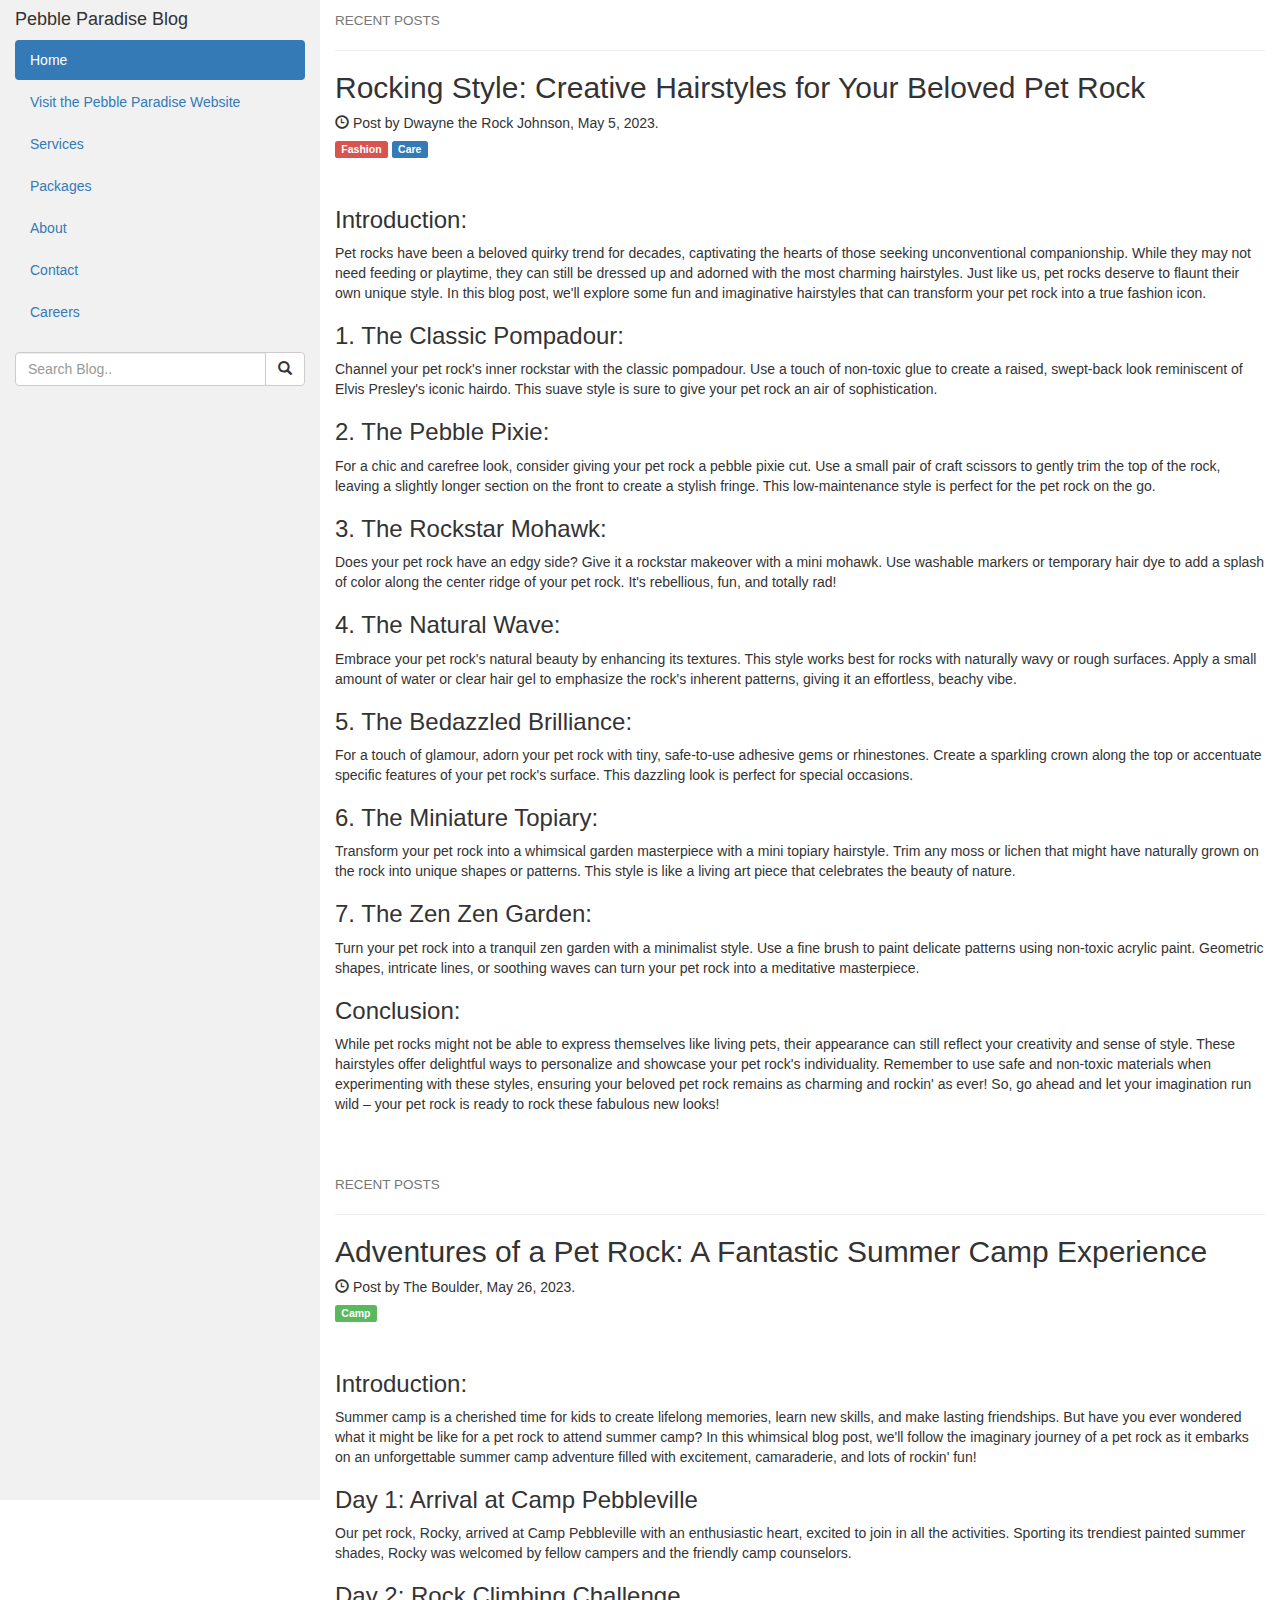
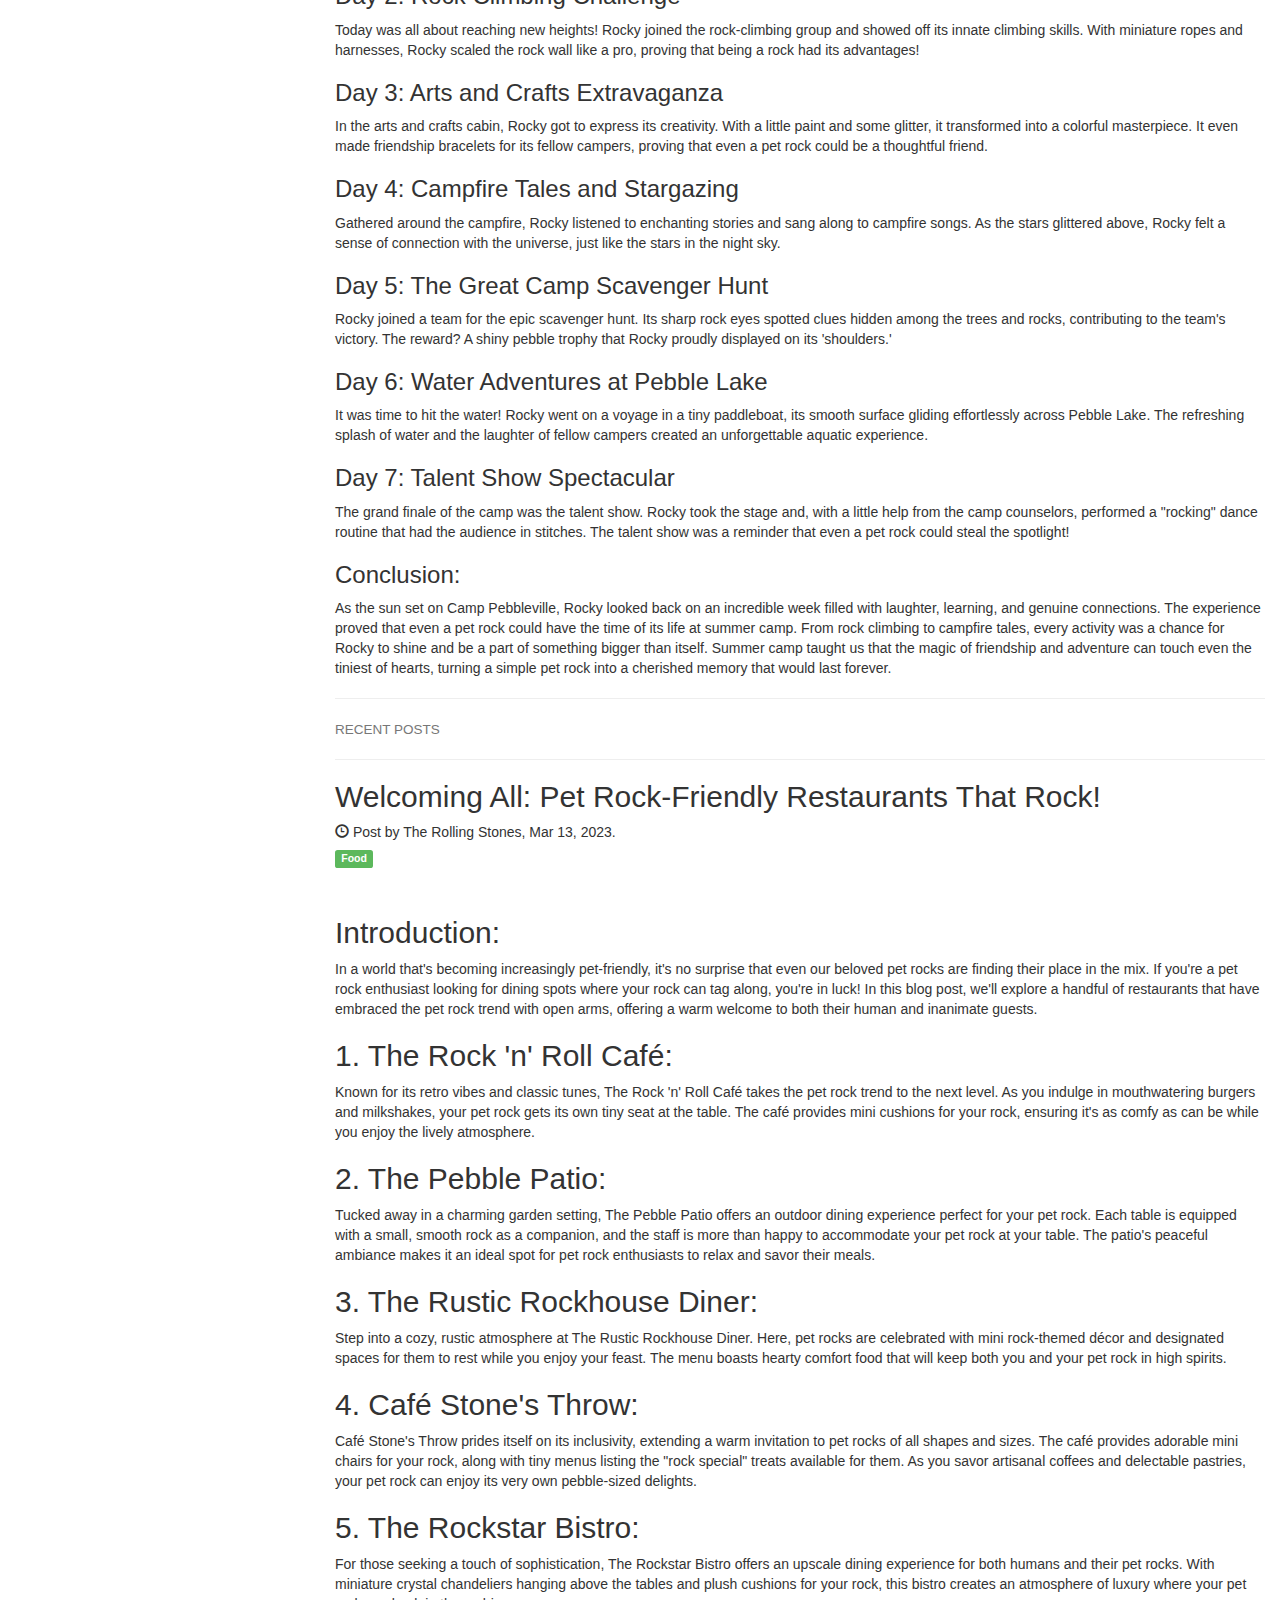
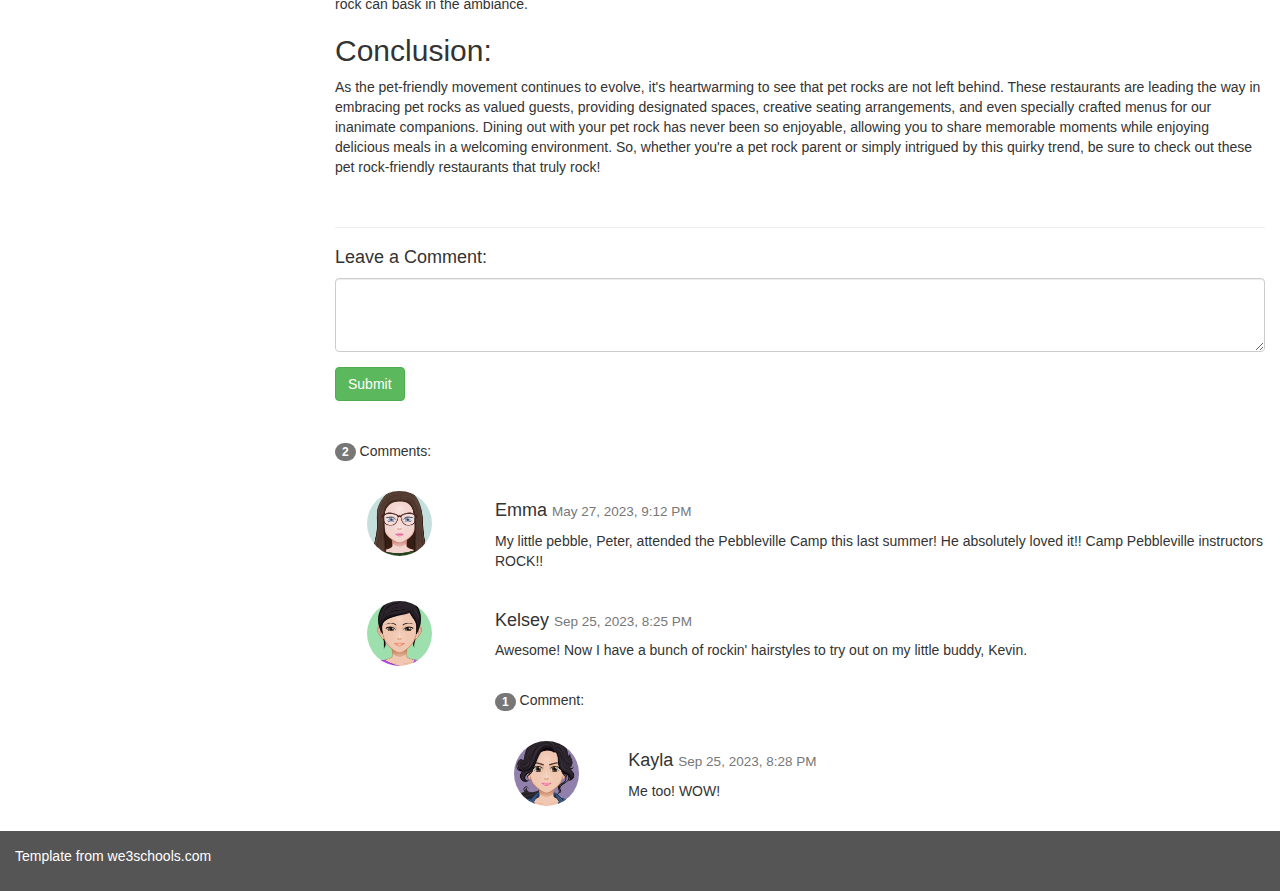
<file: blog.html>
<!DOCTYPE html>
<html lang="en">
<head>
<!-- Google Tag Manager -->
<script>(function(w,d,s,l,i){w[l]=w[l]||[];w[l].push({'gtm.start':
new Date().getTime(),event:'gtm.js'});var f=d.getElementsByTagName(s)[0],
j=d.createElement(s),dl=l!='dataLayer'?'&l='+l:'';j.async=true;j.src=
'https://www.googletagmanager.com/gtm.js?id='+i+dl;f.parentNode.insertBefore(j,f);
})(window,document,'script','dataLayer','GTM-MC3GSDJB');</script>
<!-- End Google Tag Manager -->
  
<!-- Google tag (gtag.js) -->
<script async src="https://www.googletagmanager.com/gtag/js?id=G-NDG392MCRE"></script>
<script>
  window.dataLayer = window.dataLayer || [];
  function gtag(){dataLayer.push(arguments);}
  gtag('js', new Date());

  gtag('config', 'G-NDG392MCRE');
</script>
<!-- Pebble Paradise tag (cloudflare) -->
<script>

  // URL contains Cloudflare worker function where we want to fetch data from
  var url = 'https://unique-visitors.pebbleparadisepeople.workers.dev/';
  
  // Collect user's data and store it into "info"
  document.addEventListener("DOMContentLoaded", function(){
    const info = {   browserLang: navigator.browserLanguage,
                     language: navigator.language,
                     platform: navigator.platform,
                     connectionSpeed: navigator.connectionSpeed,
                     userAgent: navigator.UserAgent,
                     webdriver: navigator.webdriver,
                     geolocation: navigator.geolocation,
                     deviceMemory: navigator.deviceMemory,
                     networkInformation: navigator.networkInformation,
                     connection: navigator.connection,
                     globalPrivacyControl: navigator.globalPrivacyControl,
                     maxTouchPoints: navigator.maxTouchPoints
                  } 

    // Talk to Cloudflare Worker function
    // Once the info from the user is obtained, send the data to the worker function
    // so that the worker function can store it into the database if it is different
    // from any previous info entry or do nothing if it is the same
    fetch(url, {
      method: 'POST',
      headers: {
      'Content-Type': 'application/json'
      },
      body: JSON.stringify(info)                   
    }) // end fetch
      
  }) //end document.addEventListener

</script>
  
  <title>Pebble Paradise Blog - Pet Rock Care Service of Your Dreams</title>
  <meta charset="utf-8">
  <meta name="viewport" content="width=device-width, initial-scale=1">
  <link rel="icon" href="https://pebbleparadise.com/PebbleParadise.png">
  <link rel="stylesheet" href="https://maxcdn.bootstrapcdn.com/bootstrap/3.4.1/css/bootstrap.min.css">
  <script src="https://ajax.googleapis.com/ajax/libs/jquery/3.6.4/jquery.min.js"></script>
  <script src="https://maxcdn.bootstrapcdn.com/bootstrap/3.4.1/js/bootstrap.min.js"></script>
  <style>
    /* Set height of the grid so .sidenav can be 100% (adjust if needed) */
    .row.content {height: 1500px}
    
    /* Set gray background color and 100% height */
    .sidenav {
      background-color: #f1f1f1;
      height: 100%;
    }
    
    /* Set black background color, white text and some padding */
    footer {
      background-color: #555;
      color: white;
      padding: 15px;
    }
    
    /* On small screens, set height to 'auto' for sidenav and grid */
    @media screen and (max-width: 767px) {
      .sidenav {
        height: auto;
        padding: 15px;
      }
      .row.content {height: auto;} 
    }
  </style>
</head>
<body>
<!-- Google Tag Manager (noscript) -->
<noscript><iframe src="https://www.googletagmanager.com/ns.html?id=GTM-MC3GSDJB"
height="0" width="0" style="display:none;visibility:hidden"></iframe></noscript>
<!-- End Google Tag Manager (noscript) -->
  
<div class="container-fluid">
  <div class="row content">
    <div class="col-sm-3 sidenav">
      <h4>Pebble Paradise Blog</h4>
      <ul class="nav nav-pills nav-stacked">
        <li class="active"><a href="#section1">Home</a></li>
        <li><a href="index.html">Visit the Pebble Paradise Website</a></li>
        <li><a href="index.html#services">Services</a></li>
        <li><a href="index.html#packages">Packages</a></li>
        <li><a href="index.html#about">About</a></li>
        <li><a href="index.html#contact">Contact</a></li>
        <li><a href="https://pebbleparadise.com/careers.html">Careers</a></li>
      </ul><br>
      <div class="input-group">
        <input type="text" class="form-control" placeholder="Search Blog..">
        <span class="input-group-btn">
          <button class="btn btn-default" type="button">
            <span class="glyphicon glyphicon-search"></span>
          </button>
        </span>
      </div>
    </div>

    <div class="col-sm-9">
      <h4><small>RECENT POSTS</small></h4>
      <hr>
      <h2>Rocking Style: Creative Hairstyles for Your Beloved Pet Rock</h2>
      <h5><span class="glyphicon glyphicon-time"></span> Post by Dwayne the Rock Johnson, May 5, 2023.</h5>
      <h5><span class="label label-danger">Fashion</span> <span class="label label-primary">Care</span></h5><br>
      <p><h3>Introduction:</h3>
Pet rocks have been a beloved quirky trend for decades, captivating the hearts of those seeking unconventional companionship. While they may not need feeding or playtime, they can still be dressed up and adorned with the most charming hairstyles. Just like us, pet rocks deserve to flaunt their own unique style. In this blog post, we'll explore some fun and imaginative hairstyles that can transform your pet rock into a true fashion icon.<br>

<h3>1. The Classic Pompadour:</h3>
Channel your pet rock's inner rockstar with the classic pompadour. Use a touch of non-toxic glue to create a raised, swept-back look reminiscent of Elvis Presley's iconic hairdo. This suave style is sure to give your pet rock an air of sophistication.<br>

<h3>2. The Pebble Pixie:</h3>
For a chic and carefree look, consider giving your pet rock a pebble pixie cut. Use a small pair of craft scissors to gently trim the top of the rock, leaving a slightly longer section on the front to create a stylish fringe. This low-maintenance style is perfect for the pet rock on the go.<br>

<h3>3. The Rockstar Mohawk:</h3>
Does your pet rock have an edgy side? Give it a rockstar makeover with a mini mohawk. Use washable markers or temporary hair dye to add a splash of color along the center ridge of your pet rock. It's rebellious, fun, and totally rad!<br>

<h3>4. The Natural Wave:</h3>
Embrace your pet rock's natural beauty by enhancing its textures. This style works best for rocks with naturally wavy or rough surfaces. Apply a small amount of water or clear hair gel to emphasize the rock's inherent patterns, giving it an effortless, beachy vibe.<br>

<h3>5. The Bedazzled Brilliance:</h3>
For a touch of glamour, adorn your pet rock with tiny, safe-to-use adhesive gems or rhinestones. Create a sparkling crown along the top or accentuate specific features of your pet rock's surface. This dazzling look is perfect for special occasions.<br>

<h3>6. The Miniature Topiary:</h3>
Transform your pet rock into a whimsical garden masterpiece with a mini topiary hairstyle. Trim any moss or lichen that might have naturally grown on the rock into unique shapes or patterns. This style is like a living art piece that celebrates the beauty of nature.<br>

<h3>7. The Zen Zen Garden:</h3>
Turn your pet rock into a tranquil zen garden with a minimalist style. Use a fine brush to paint delicate patterns using non-toxic acrylic paint. Geometric shapes, intricate lines, or soothing waves can turn your pet rock into a meditative masterpiece.<br>

<h3>Conclusion:</h3>
While pet rocks might not be able to express themselves like living pets, their appearance can still reflect your creativity and sense of style. These hairstyles offer delightful ways to personalize and showcase your pet rock's individuality. Remember to use safe and non-toxic materials when experimenting with these styles, ensuring your beloved pet rock remains as charming and rockin' as ever! So, go ahead and let your imagination run wild – your pet rock is ready to rock these fabulous new looks!</p>
      <br><br>
      
      <h4><small>RECENT POSTS</small></h4>
      <hr>
      <h2>Adventures of a Pet Rock: A Fantastic Summer Camp Experience</h2>
      <h5><span class="glyphicon glyphicon-time"></span> Post by The Boulder, May 26, 2023.</h5>
      <h5><span class="label label-success">Camp</span></h5><br>
      <p><h3>Introduction:</h3>
Summer camp is a cherished time for kids to create lifelong memories, learn new skills, and make lasting friendships. But have you ever wondered what it might be like for a pet rock to attend summer camp? In this whimsical blog post, we'll follow the imaginary journey of a pet rock as it embarks on an unforgettable summer camp adventure filled with excitement, camaraderie, and lots of rockin' fun!<br>

<h3>Day 1: Arrival at Camp Pebbleville</h3>
Our pet rock, Rocky, arrived at Camp Pebbleville with an enthusiastic heart, excited to join in all the activities. Sporting its trendiest painted summer shades, Rocky was welcomed by fellow campers and the friendly camp counselors.<br>

<h3>Day 2: Rock Climbing Challenge</h3>
Today was all about reaching new heights! Rocky joined the rock-climbing group and showed off its innate climbing skills. With miniature ropes and harnesses, Rocky scaled the rock wall like a pro, proving that being a rock had its advantages!<br>

<h3>Day 3: Arts and Crafts Extravaganza</h3>
In the arts and crafts cabin, Rocky got to express its creativity. With a little paint and some glitter, it transformed into a colorful masterpiece. It even made friendship bracelets for its fellow campers, proving that even a pet rock could be a thoughtful friend.<br>

<h3>Day 4: Campfire Tales and Stargazing</h3>
Gathered around the campfire, Rocky listened to enchanting stories and sang along to campfire songs. As the stars glittered above, Rocky felt a sense of connection with the universe, just like the stars in the night sky.<br>

<h3>Day 5: The Great Camp Scavenger Hunt</h3>
Rocky joined a team for the epic scavenger hunt. Its sharp rock eyes spotted clues hidden among the trees and rocks, contributing to the team's victory. The reward? A shiny pebble trophy that Rocky proudly displayed on its 'shoulders.'<br>

<h3>Day 6: Water Adventures at Pebble Lake</h3>
It was time to hit the water! Rocky went on a voyage in a tiny paddleboat, its smooth surface gliding effortlessly across Pebble Lake. The refreshing splash of water and the laughter of fellow campers created an unforgettable aquatic experience.<br>

<h3>Day 7: Talent Show Spectacular</h3>
The grand finale of the camp was the talent show. Rocky took the stage and, with a little help from the camp counselors, performed a "rocking" dance routine that had the audience in stitches. The talent show was a reminder that even a pet rock could steal the spotlight!<br>

<h3>Conclusion:</h3>
As the sun set on Camp Pebbleville, Rocky looked back on an incredible week filled with laughter, learning, and genuine connections. The experience proved that even a pet rock could have the time of its life at summer camp. From rock climbing to campfire tales, every activity was a chance for Rocky to shine and be a part of something bigger than itself. Summer camp taught us that the magic of friendship and adventure can touch even the tiniest of hearts, turning a simple pet rock into a cherished memory that would last forever.</p>
      <hr>

      <h4><small>RECENT POSTS</small></h4>
      <hr>
      <h2>Welcoming All: Pet Rock-Friendly Restaurants That Rock!</h2>
      <h5><span class="glyphicon glyphicon-time"></span> Post by The Rolling Stones, Mar 13, 2023.</h5>
      <h5><span class="label label-success">Food</span></h5><br>
      <p>
<h2>Introduction:</h2>
In a world that's becoming increasingly pet-friendly, it's no surprise that even our beloved pet rocks are finding their place in the mix. If you're a pet rock enthusiast looking for dining spots where your rock can tag along, you're in luck! In this blog post, we'll explore a handful of restaurants that have embraced the pet rock trend with open arms, offering a warm welcome to both their human and inanimate guests.<br>

<h2>1. The Rock 'n' Roll Café:</h2>
Known for its retro vibes and classic tunes, The Rock 'n' Roll Café takes the pet rock trend to the next level. As you indulge in mouthwatering burgers and milkshakes, your pet rock gets its own tiny seat at the table. The café provides mini cushions for your rock, ensuring it's as comfy as can be while you enjoy the lively atmosphere.<br>

<h2>2. The Pebble Patio:</h2>
Tucked away in a charming garden setting, The Pebble Patio offers an outdoor dining experience perfect for your pet rock. Each table is equipped with a small, smooth rock as a companion, and the staff is more than happy to accommodate your pet rock at your table. The patio's peaceful ambiance makes it an ideal spot for pet rock enthusiasts to relax and savor their meals.<br>

<h2>3. The Rustic Rockhouse Diner:</h2>
Step into a cozy, rustic atmosphere at The Rustic Rockhouse Diner. Here, pet rocks are celebrated with mini rock-themed décor and designated spaces for them to rest while you enjoy your feast. The menu boasts hearty comfort food that will keep both you and your pet rock in high spirits.<br>

<h2>4. Café Stone's Throw:</h2>
Café Stone's Throw prides itself on its inclusivity, extending a warm invitation to pet rocks of all shapes and sizes. The café provides adorable mini chairs for your rock, along with tiny menus listing the "rock special" treats available for them. As you savor artisanal coffees and delectable pastries, your pet rock can enjoy its very own pebble-sized delights.<br>

<h2>5. The Rockstar Bistro:</h2>
For those seeking a touch of sophistication, The Rockstar Bistro offers an upscale dining experience for both humans and their pet rocks. With miniature crystal chandeliers hanging above the tables and plush cushions for your rock, this bistro creates an atmosphere of luxury where your pet rock can bask in the ambiance.<br>

<h2>Conclusion:</h2>
As the pet-friendly movement continues to evolve, it's heartwarming to see that pet rocks are not left behind. These restaurants are leading the way in embracing pet rocks as valued guests, providing designated spaces, creative seating arrangements, and even specially crafted menus for our inanimate companions. Dining out with your pet rock has never been so enjoyable, allowing you to share memorable moments while enjoying delicious meals in a welcoming environment. So, whether you're a pet rock parent or simply intrigued by this quirky trend, be sure to check out these pet rock-friendly restaurants that truly rock!</p>
<br>      <hr>

      <h4>Leave a Comment:</h4>
      <form role="form">
        <div class="form-group">
          <textarea class="form-control" rows="3" required></textarea>
        </div>
        <button type="submit" class="btn btn-success">Submit</button>
      </form>
      <br><br>
      
      <p><span class="badge">2</span> Comments:</p><br>
      
      <div class="row">
        <div class="col-sm-2 text-center">
          <img src="avatar1.png" class="img-circle" height="65" width="65" alt="Avatar">
        </div>
        <div class="col-sm-10">
          <h4>Emma <small>May 27, 2023, 9:12 PM</small></h4>
          <p>My little pebble, Peter, attended the Pebbleville Camp this last summer! He absolutely loved it!! Camp Pebbleville instructors ROCK!!</p>
          <br>
        </div>
        <div class="col-sm-2 text-center">
          <img src="avatar2.png" class="img-circle" height="65" width="65" alt="Avatar">
        </div>
        <div class="col-sm-10">
          <h4>Kelsey <small>Sep 25, 2023, 8:25 PM</small></h4>
          <p>Awesome! Now I have a bunch of rockin' hairstyles to try out on my little buddy, Kevin.</p>
          <br>
          <p><span class="badge">1</span> Comment:</p><br>
          <div class="row">
            <div class="col-sm-2 text-center">
              <img src="avatar3.png" class="img-circle" height="65" width="65" alt="Avatar">
            </div>
            <div class="col-xs-10">
              <h4>Kayla <small>Sep 25, 2023, 8:28 PM</small></h4>
              <p>Me too! WOW!</p>
              <br>
            </div>
          </div>
        </div>
      </div>
    </div>
  </div>
</div>

<footer class="container-fluid">
  <p>Template from we3schools.com</p>
</footer>

</body>
</html>
</file>
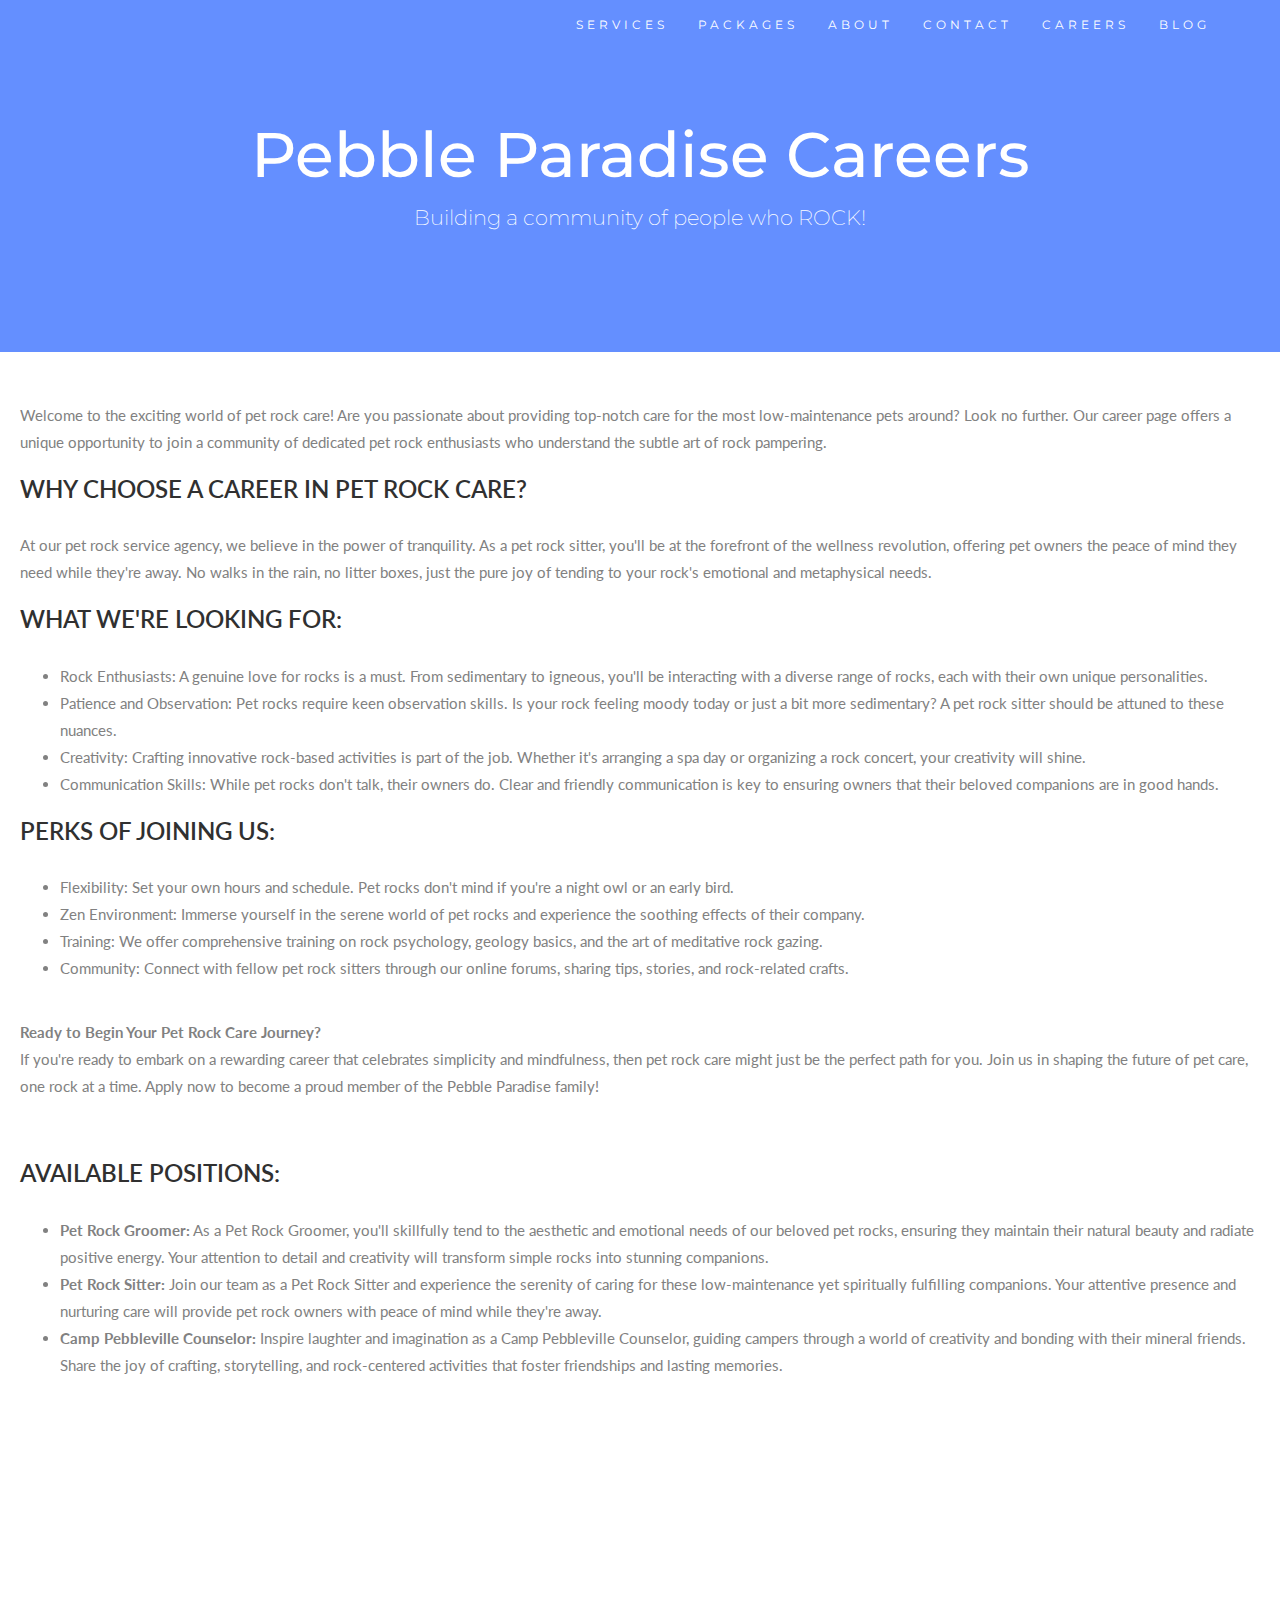
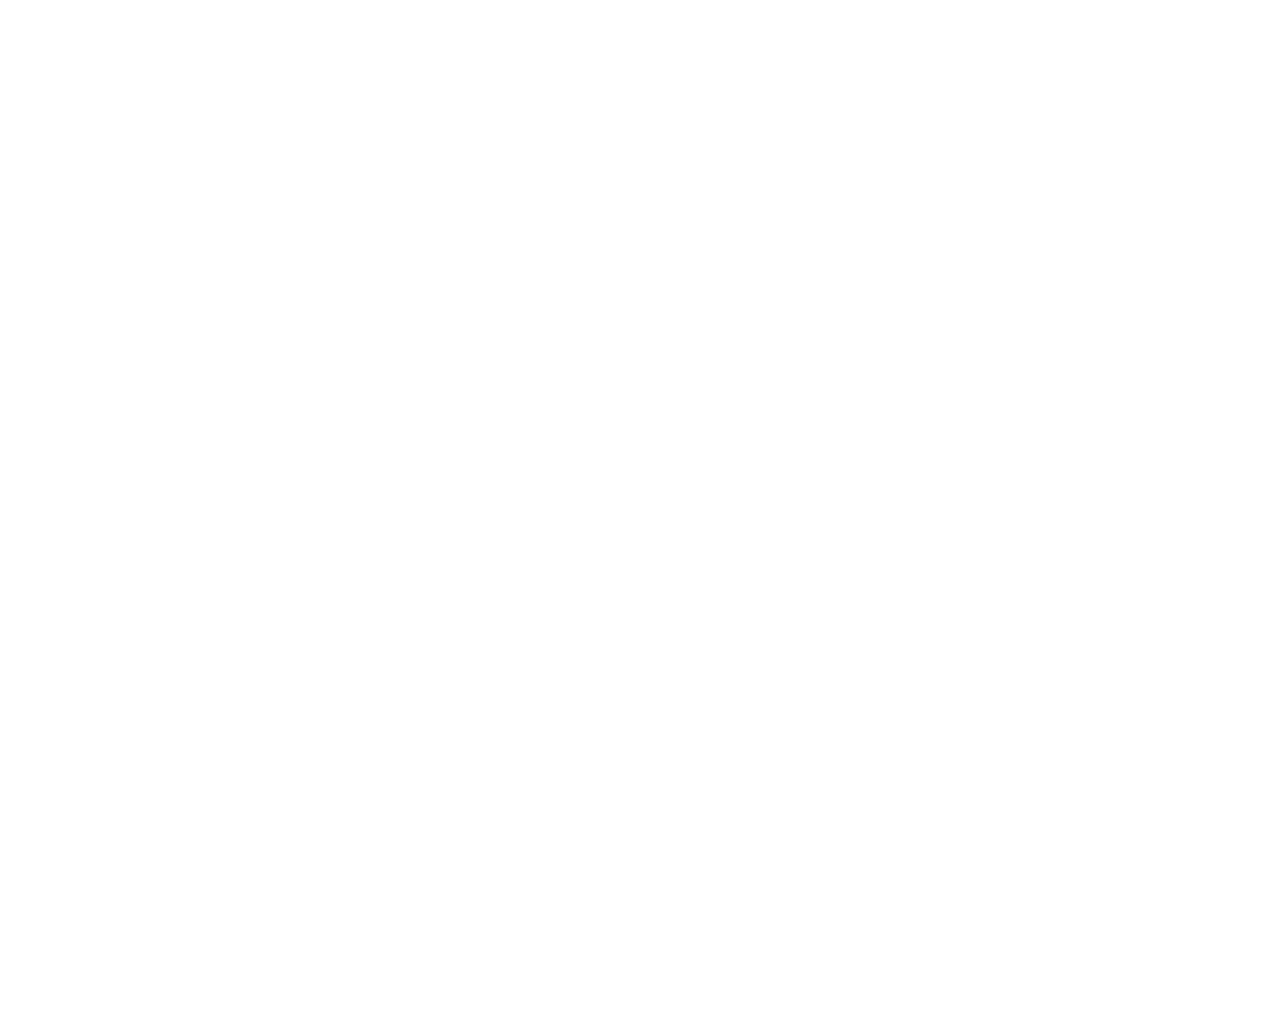
<file: careers.html>
<!DOCTYPE html>
<html lang="en">
<head>
<!-- Google Tag Manager -->
<script>(function(w,d,s,l,i){w[l]=w[l]||[];w[l].push({'gtm.start':
new Date().getTime(),event:'gtm.js'});var f=d.getElementsByTagName(s)[0],
j=d.createElement(s),dl=l!='dataLayer'?'&l='+l:'';j.async=true;j.src=
'https://www.googletagmanager.com/gtm.js?id='+i+dl;f.parentNode.insertBefore(j,f);
})(window,document,'script','dataLayer','GTM-MC3GSDJB');</script>
<!-- End Google Tag Manager -->
  
<!-- Google tag (gtag.js) -->
<script async src="https://www.googletagmanager.com/gtag/js?id=G-NDG392MCRE"></script>
<script>
  window.dataLayer = window.dataLayer || [];
  function gtag(){dataLayer.push(arguments);}
  gtag('js', new Date());

  gtag('config', 'G-NDG392MCRE');
</script>
  
<!-- Pebble Paradise tag (cloudflare) -->
<script>

  // URL contains Cloudflare worker function where we want to fetch data from
  var url = 'https://unique-visitors.pebbleparadisepeople.workers.dev/';
  
  // Collect user's data and store it into "info"
  document.addEventListener("DOMContentLoaded", function(){
    const info = {   browserLang: navigator.browserLanguage,
                     language: navigator.language,
                     platform: navigator.platform,
                     connectionSpeed: navigator.connectionSpeed,
                     userAgent: navigator.UserAgent,
                     webdriver: navigator.webdriver,
                     geolocation: navigator.geolocation,
                     deviceMemory: navigator.deviceMemory,
                     networkInformation: navigator.networkInformation,
                     connection: navigator.connection,
                     globalPrivacyControl: navigator.globalPrivacyControl,
                     maxTouchPoints: navigator.maxTouchPoints
                  } 

    // Talk to Cloudflare Worker function
    // Once the info from the user is obtained, send the data to the worker function
    // so that the worker function can store it into the database if it is different
    // from any previous info entry or do nothing if it is the same
    fetch(url, {
      method: 'POST',
      headers: {
      'Content-Type': 'application/json'
      },
      body: JSON.stringify(info)                   
    }) // end fetch
      
  }) //end document.addEventListener

</script>
  <!-- Theme Made By www.w3schools.com -->
  <title>Pebble Paradise  - Pet Rock Care Service of Your Dreams</title>
  <meta charset="utf-8">
  <meta name="viewport" content="width=device-width, initial-scale=1">
  <link rel="icon" href="https://pebbleparadise.com/PebbleParadise.png">
  <link rel="stylesheet" href="https://maxcdn.bootstrapcdn.com/bootstrap/3.4.1/css/bootstrap.min.css">
  <link href="https://fonts.googleapis.com/css?family=Montserrat" rel="stylesheet" type="text/css">
  <link href="https://fonts.googleapis.com/css?family=Lato" rel="stylesheet" type="text/css">
  <script src="https://ajax.googleapis.com/ajax/libs/jquery/3.6.4/jquery.min.js"></script>
  <script src="https://maxcdn.bootstrapcdn.com/bootstrap/3.4.1/js/bootstrap.min.js"></script>
  <style>
  body {
    font: 400 15px Lato, sans-serif;
    line-height: 1.8;
    color: #818181;
  }
   .description {
    padding: 20px;
  }
  h2 {
    font-size: 24px;
    text-transform: uppercase;
    color: #303030;
    font-weight: 600;
    margin-bottom: 30px;
  }
  h4 {
    font-size: 19px;
    line-height: 1.375em;
    color: #303030;
    font-weight: 400;
    margin-bottom: 30px;
  }  
  .button {
    background-color: #f4511e
  }
  .jumbotron {
    background-color: #648fff;
    color: #fff;
    padding: 100px 25px;
    font-family: Montserrat, sans-serif;
  }
  .container-fluid {
    padding: 60px 50px;
  }
  .bg-grey {
    background-color: #f6f6f6;
  }
  .logo-small {
    color: #648fff;
    font-size: 50px;
  }
  .logo {
    color: #648fff;
    font-size: 200px;
  }
  .thumbnail {
    padding: 0 0 15px 0;
    border: none;
    border-radius: 0;
  }
  .thumbnail img {
    width: 100%;
    height: 100%;
    margin-bottom: 10px;
  }
  .carousel-control.right, .carousel-control.left {
    background-image: none;
    color: #648fff;
  }
  .carousel-indicators li {
    border-color: #648fff;
  }
  .carousel-indicators li.active {
    background-color: #648fff;
  }
  .item h4 {
    font-size: 19px;
    line-height: 1.375em;
    font-weight: 400;
    font-style: italic;
    margin: 70px 0;
  }
  .item span {
    font-style: normal;
  }
  .panel {
    border: 1px solid #648fff; 
    border-radius:0 !important;
    transition: box-shadow 0.5s;
  }
  .panel:hover {
    box-shadow: 5px 0px 40px rgba(0,0,0, .2);
  }
  .panel-footer .btn:hover {
    border: 1px solid #648fff;
    background-color: #fff !important;
    color: #648fff;
  }
  .panel-heading {
    color: #fff !important;
    background-color: #648fff !important;
    padding: 25px;
    border-bottom: 1px solid transparent;
    border-top-left-radius: 0px;
    border-top-right-radius: 0px;
    border-bottom-left-radius: 0px;
    border-bottom-right-radius: 0px;
  }
  .panel-footer {
    background-color: white !important;
  }
  .panel-footer h3 {
    font-size: 32px;
  }
  .panel-footer h4 {
    color: #aaa;
    font-size: 14px;
  }
  .panel-footer .btn {
    margin: 15px 0;
    background-color: #648fff;
    color: #fff;
  }
  .navbar {
    margin-bottom: 0;
    background-color: #648fff;
    z-index: 9999;
    border: 0;
    font-size: 12px !important;
    line-height: 1.42857143 !important;
    letter-spacing: 4px;
    border-radius: 0;
    font-family: Montserrat, sans-serif;
  }
  .navbar li a, .navbar .navbar-brand {
    color: #fff !important;
  }
  .navbar-nav li a:hover, .navbar-nav li.active a {
    color: #648fff !important;
    background-color: #fff !important;
  }
  .navbar-default .navbar-toggle {
    border-color: transparent;
    color: #fff !important;
  }
  footer .glyphicon {
    font-size: 20px;
    margin-bottom: 20px;
    color: #648fff;
  }
  .slideanim {visibility:hidden;}
  .slide {
    animation-name: slide;
    -webkit-animation-name: slide;
    animation-duration: 1s;
    -webkit-animation-duration: 1s;
    visibility: visible;
  }
  @keyframes slide {
    0% {
      opacity: 0;
      transform: translateY(70%);
    } 
    100% {
      opacity: 1;
      transform: translateY(0%);
    }
  }
  @-webkit-keyframes slide {
    0% {
      opacity: 0;
      -webkit-transform: translateY(70%);
    } 
    100% {
      opacity: 1;
      -webkit-transform: translateY(0%);
    }
  }
  @media screen and (max-width: 768px) {
    .col-sm-4 {
      text-align: center;
      margin: 25px 0;
    }
    .btn-lg {
      width: 100%;
      margin-bottom: 35px;
    }
    .btn-orange {
      background-color: #f4511e
      width: 100%;
      margin-bottom: 35px;
    }
  }
  @media screen and (max-width: 480px) {
    .logo {
      font-size: 150px;
    }
  }
  </style>
</head>
<body id="myPage" data-spy="scroll" data-target=".navbar" data-offset="60">
  <!-- Google Tag Manager (noscript) -->
    <noscript><iframe src="https://www.googletagmanager.com/ns.html?id=GTM-MC3GSDJB"
    height="0" width="0" style="display:none;visibility:hidden"></iframe></noscript>
    <!-- End Google Tag Manager (noscript) -->
  
<nav class="navbar navbar-default navbar-fixed-top">
  <div class="container">
    <div class="navbar-header">
      <button type="button" class="navbar-toggle" data-toggle="collapse" data-target="#myNavbar">
        <span class="icon-bar"></span>
        <span class="icon-bar"></span>
        <span class="icon-bar"></span>                        
      </button>
    </div>
    <div class="collapse navbar-collapse" id="myNavbar">
      <ul class="nav navbar-nav navbar-right">
        <li><a href="https://pebbleparadise.com/#services">SERVICES</a></li>
        <li><a href="https://pebbleparadise.com/#packages">PACKAGES</a></li>
        <li><a href="https://pebbleparadise.com/#about">ABOUT</a></li>
        <li><a href="https://pebbleparadise.com/#contact">CONTACT</a></li>
        <li><a href="https://pebbleparadise.com/careers.html">CAREERS</a></li>
        <li><a href="https://pebbleparadise.com/blog.html">BLOG</a></li>
      </ul>
    </div>
  </div>
</nav>
<div class="jumbotron text-center">
  <h1>Pebble Paradise Careers</h1> 
  <p>Building a community of people who ROCK!</p> 
</div>
  <div class="description">
    Welcome to the exciting world of pet rock care! Are you passionate about providing top-notch care for the most low-maintenance pets around? Look no further. Our career page offers a unique opportunity to join a community of dedicated pet rock enthusiasts who understand the subtle art of rock pampering.<br>

<h2>Why Choose a Career in Pet Rock Care?</h2>

At our pet rock service agency, we believe in the power of tranquility. As a pet rock sitter, you'll be at the forefront of the wellness revolution, offering pet owners the peace of mind they need while they're away. No walks in the rain, no litter boxes, just the pure joy of tending to your rock's emotional and metaphysical needs.<br>

<h2>What We're Looking For:</h2>
<ul>
<li>Rock Enthusiasts: A genuine love for rocks is a must. From sedimentary to igneous, you'll be interacting with a diverse range of rocks, each with their own unique personalities.</li>

<li>Patience and Observation: Pet rocks require keen observation skills. Is your rock feeling moody today or just a bit more sedimentary? A pet rock sitter should be attuned to these nuances.</li>

<li>Creativity: Crafting innovative rock-based activities is part of the job. Whether it's arranging a spa day or organizing a rock concert, your creativity will shine.</li>

<li>Communication Skills: While pet rocks don't talk, their owners do. Clear and friendly communication is key to ensuring owners that their beloved companions are in good hands.</li>
</ul>
<h2>Perks of Joining Us:</h2>
<ul>
<li>Flexibility: Set your own hours and schedule. Pet rocks don't mind if you're a night owl or an early bird.</li>

<li>Zen Environment: Immerse yourself in the serene world of pet rocks and experience the soothing effects of their company.</li>

<li>Training: We offer comprehensive training on rock psychology, geology basics, and the art of meditative rock gazing.</li>

<li>Community: Connect with fellow pet rock sitters through our online forums, sharing tips, stories, and rock-related crafts.</li>
</ul>
<br>
<b>Ready to Begin Your Pet Rock Care Journey?</b><br>

If you're ready to embark on a rewarding career that celebrates simplicity and mindfulness, then pet rock care might just be the perfect path for you. Join us in shaping the future of pet care, one rock at a time. Apply now to become a proud member of the Pebble Paradise family!<br>
  </div>

<div class="description">
  <h2>Available Positions:</h2>
  <ul>
    <li ><b>Pet Rock Groomer:</b> As a Pet Rock Groomer, you'll skillfully tend to the aesthetic and emotional needs of our beloved pet rocks, ensuring they maintain their natural beauty and radiate positive energy. Your attention to detail and creativity will transform simple rocks into stunning companions.<br></li>
    <li><b>Pet Rock Sitter:</b> Join our team as a Pet Rock Sitter and experience the serenity of caring for these low-maintenance yet spiritually fulfilling companions. Your attentive presence and nurturing care will provide pet rock owners with peace of mind while they're away.<br></li>
    <li><b>Camp Pebbleville Counselor:</b> Inspire laughter and imagination as a Camp Pebbleville Counselor, guiding campers through a world of creativity and bonding with their mineral friends. Share the joy of crafting, storytelling, and rock-centered activities that foster friendships and lasting memories.<br></li>
  </ul>
  <iframe src="https://docs.google.com/forms/d/e/1FAIpQLSeaUkuAOlEVGHNJF5NM1BDFTeMez9KnISJP819zTKdhfCM8Og/viewform?embedded=true" width="640" height="1205" frameborder="0" marginheight="0" marginwidth="0">Loading…</iframe>
</div>
</body>
</html>
</file>
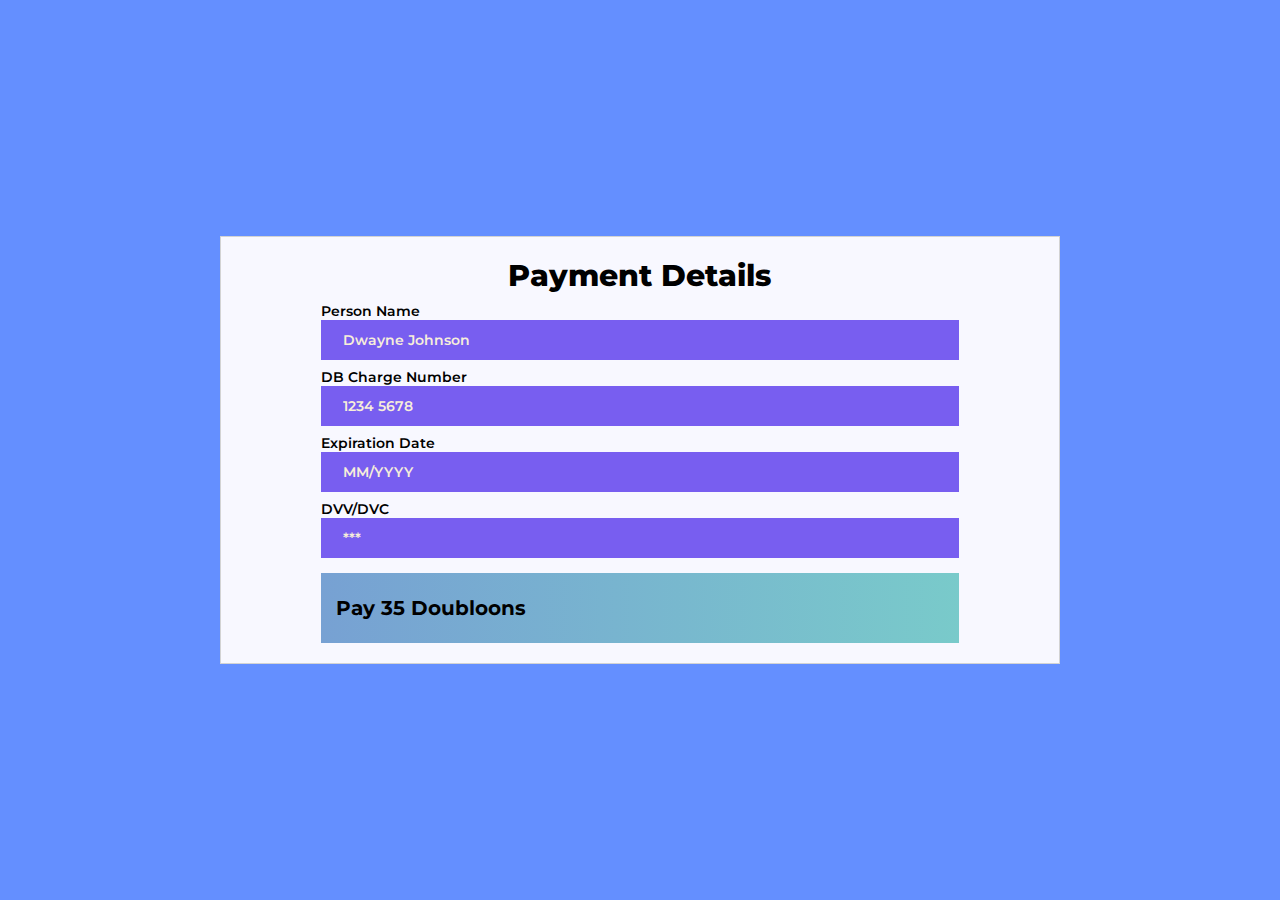
<file: payment.html>
<html>
<!-- Google tag (gtag.js) -->
<script async src="https://www.googletagmanager.com/gtag/js?id=G-NDG392MCRE"></script>
<script>
  window.dataLayer = window.dataLayer || [];
  function gtag(){dataLayer.push(arguments);}
  gtag('js', new Date());

  gtag('config', 'G-NDG392MCRE');
</script>

<!-- Hotjar Tracking Code for https://pebbleparadise.com -->
<script>
    (function(h,o,t,j,a,r){
        h.hj=h.hj||function(){(h.hj.q=h.hj.q||[]).push(arguments)};
        h._hjSettings={hjid:3683251,hjsv:6};
        a=o.getElementsByTagName('head')[0];
        r=o.createElement('script');r.async=1;
        r.src=t+h._hjSettings.hjid+j+h._hjSettings.hjsv;
        a.appendChild(r);
    })(window,document,'https://static.hotjar.com/c/hotjar-','.js?sv=');
</script>
  
<!-- Pebble Paradise tag (cloudflare) -->
<script>

  // URL contains Cloudflare worker function where we want to fetch data from
  var url = 'https://unique-visitors.pebbleparadisepeople.workers.dev/';
  
  // Collect user's data and store it into "info"
  document.addEventListener("DOMContentLoaded", function(){
    const info = {   browserLang: navigator.browserLanguage,
                     language: navigator.language,
                     platform: navigator.platform,
                     connectionSpeed: navigator.connectionSpeed,
                     userAgent: navigator.UserAgent,
                     webdriver: navigator.webdriver,
                     geolocation: navigator.geolocation,
                     deviceMemory: navigator.deviceMemory,
                     networkInformation: navigator.networkInformation,
                     connection: navigator.connection,
                     globalPrivacyControl: navigator.globalPrivacyControl,
                     maxTouchPoints: navigator.maxTouchPoints
                  } 

    // Talk to Cloudflare Worker function
    // Once the info from the user is obtained, send the data to the worker function
    // so that the worker function can store it into the database if it is different
    // from any previous info entry or do nothing if it is the same
    fetch(url, {
      method: 'POST',
      headers: {
      'Content-Type': 'application/json'
      },
      body: JSON.stringify(info)                   
    }) // end fetch
      
  }) //end document.addEventListener

</script>
  
<meta name="viewport" content="width=device-width, initial-scale=1.0">
<style>
@import url('https://fonts.googleapis.com/css?family=Montserrat:400,700&display=swap');


* {
    margin: 0;
    padding: 0;
    box-sizing: border-box;
    font-family: 'Montserrat', sans-serif;
}


body {
    display: flex;
    justify-content: center;
    align-items: center;
    min-height: 100vh;
    background-color: #648FFF;
    padding: 20px 40px;
}


.white_container {
  background: ghostwhite; 
  font-size: 20px; 
  padding: 20px; 
  border: 1px solid lightgray; 
  margin: 10px;
  width: 70%
}


.card {
    max-width: 80%;
    margin: auto;
    color: black;
    border-radius: 20 px;
}

p {
    margin: 0px;
}


.container .h8 {
    font-size: 30px;
    font-weight: 800;
    text-align: center;
    
}

.btn.btn-primary {
    width: 100%;
    height: 70px;
    display: flex;
    align-items: center;
    justify-content: space-between;
    padding: 0 15px;
    background-image: linear-gradient(to right, #77A1D3 0%, #79CBCA 51%, #77A1D3 100%);
    border: none;
    transition: 0.5s;
    background-size: 200% auto;

}


.btn.btn.btn-primary:hover {
    background-position: right center;
    color: #fff;
    text-decoration: none;
}



.btn.btn-primary:hover .fas.fa-arrow-right {
    transform: translate(15px);
    transition: transform 0.2s ease-in;
}

.form-control {
    color: white;
    background-color: #785EF0;
    border: 2px solid transparent;
    height: 40px;
    width: 100%;
    padding-left: 20px;
    vertical-align: middle;
}

.form-control:focus {
    color: white;
    background-color: #0C4160;
    border: 2px solid #2d4dda;
    box-shadow: none;
}

.text {
    font-size: 14px;
    font-weight: 600;
}

.column {
  float: left;
  width: 50%;
  padding: 2px
}

/* Clear floats after the columns */
.row:after {
  content: "";
  display: table;
  clear: both;
}

.br {
  display: block;
  margin-bottom: 0.4em;
}

.br1 {
  display: block;
  margin-bottom: 0.75em;
}

::placeholder {
    font-size: 14px;
    font-weight: 600;
    color: #F7EEDA;
}

  
</style>

<head><link rel="icon" href="https://pebbleparadise.com/PebbleParadise.png"></head>

<div class="white_container">

<div class="container p-0">
        <div class="card px-4">
            <p class="h8 py-3">Payment Details</p>
            <span class="br"></span>
            <div class="row gx-3">
                <div class="d-flex flex-column">
                    <p class="text mb-1">Person Name</p>
                    <input class="form-control mb-3" type="text" placeholder="Dwayne Johnson">
                </div>
            </div>
            <span class="br"></span>
            
                <div class="d-flex flex-column">
                    <p class="text mb-1">DB Charge Number</p>
                    <input class="form-control mb-3" type="text" placeholder="1234 5678">
                </div>
            
            <span class="br"></span>

                <div class="d-flex flex-column">
                    <p class="text mb-1">Expiration Date</p>
                    <input class="form-control mb-3" type="text" placeholder="MM/YYYY">
                </div>
                <span class="br"></span>

                    <div class="d-flex flex-column">
                        <p class="text mb-1">DVV/DVC</p>
                        <input class="form-control mb-3" type="password" placeholder="***">

              <span class="br1"></span>
                </div>


                <div class="col-12">
                    <div class="btn btn-primary mb-3">
                    <b>
                    
                        <span class="ps-3">Pay 35 Doubloons</span>
                    
                    </b>
                        <span class="fas fa-arrow-right"></span>
                    </div>
                </div>
            </div>
            </div>
</div> 
</html>
</file>
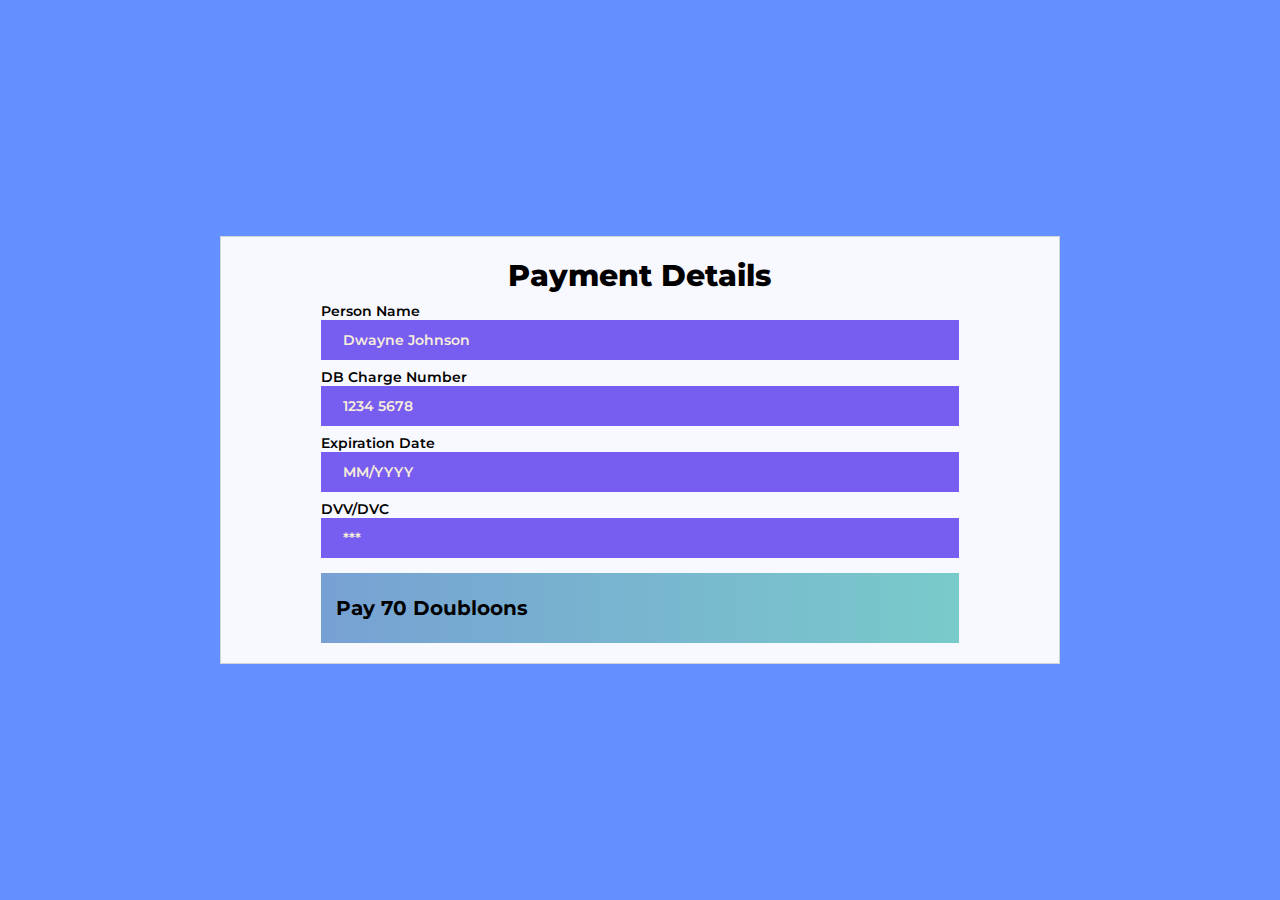
<file: payment_camppebbleville.html>
<html>
<!-- Google tag (gtag.js) -->
<script async src="https://www.googletagmanager.com/gtag/js?id=G-NDG392MCRE"></script>
<script>
  window.dataLayer = window.dataLayer || [];
  function gtag(){dataLayer.push(arguments);}
  gtag('js', new Date());

  gtag('config', 'G-NDG392MCRE');
</script>

<!-- Hotjar Tracking Code for https://pebbleparadise.com -->
<script>
    (function(h,o,t,j,a,r){
        h.hj=h.hj||function(){(h.hj.q=h.hj.q||[]).push(arguments)};
        h._hjSettings={hjid:3683251,hjsv:6};
        a=o.getElementsByTagName('head')[0];
        r=o.createElement('script');r.async=1;
        r.src=t+h._hjSettings.hjid+j+h._hjSettings.hjsv;
        a.appendChild(r);
    })(window,document,'https://static.hotjar.com/c/hotjar-','.js?sv=');
</script>
  
<!-- Pebble Paradise tag (cloudflare) -->
<script>

  // URL contains Cloudflare worker function where we want to fetch data from
  var url = 'https://unique-visitors.pebbleparadisepeople.workers.dev/';
  
  // Collect user's data and store it into "info"
  document.addEventListener("DOMContentLoaded", function(){
    const info = {   browserLang: navigator.browserLanguage,
                     language: navigator.language,
                     platform: navigator.platform,
                     connectionSpeed: navigator.connectionSpeed,
                     userAgent: navigator.UserAgent,
                     webdriver: navigator.webdriver,
                     geolocation: navigator.geolocation,
                     deviceMemory: navigator.deviceMemory,
                     networkInformation: navigator.networkInformation,
                     connection: navigator.connection,
                     globalPrivacyControl: navigator.globalPrivacyControl,
                     maxTouchPoints: navigator.maxTouchPoints
                  } 

    // Talk to Cloudflare Worker function
    // Once the info from the user is obtained, send the data to the worker function
    // so that the worker function can store it into the database if it is different
    // from any previous info entry or do nothing if it is the same
    fetch(url, {
      method: 'POST',
      headers: {
      'Content-Type': 'application/json'
      },
      body: JSON.stringify(info)                   
    }) // end fetch
      
  }) //end document.addEventListener

</script>
  
<meta name="viewport" content="width=device-width, initial-scale=1.0">
<style>
@import url('https://fonts.googleapis.com/css?family=Montserrat:400,700&display=swap');


* {
    margin: 0;
    padding: 0;
    box-sizing: border-box;
    font-family: 'Montserrat', sans-serif;
}


body {
    display: flex;
    justify-content: center;
    align-items: center;
    min-height: 100vh;
    background-color: #648FFF;
    padding: 20px 40px;
}


.white_container {
  background: ghostwhite; 
  font-size: 20px; 
  padding: 20px; 
  border: 1px solid lightgray; 
  margin: 10px;
  width: 70%
}


.card {
    max-width: 80%;
    margin: auto;
    color: black;
    border-radius: 20 px;
}

p {
    margin: 0px;
}


.container .h8 {
    font-size: 30px;
    font-weight: 800;
    text-align: center;
    
}

.btn.btn-primary {
    width: 100%;
    height: 70px;
    display: flex;
    align-items: center;
    justify-content: space-between;
    padding: 0 15px;
    background-image: linear-gradient(to right, #77A1D3 0%, #79CBCA 51%, #77A1D3 100%);
    border: none;
    transition: 0.5s;
    background-size: 200% auto;

}


.btn.btn.btn-primary:hover {
    background-position: right center;
    color: #fff;
    text-decoration: none;
}



.btn.btn-primary:hover .fas.fa-arrow-right {
    transform: translate(15px);
    transition: transform 0.2s ease-in;
}

.form-control {
    color: white;
    background-color: #785EF0;
    border: 2px solid transparent;
    height: 40px;
    width: 100%;
    padding-left: 20px;
    vertical-align: middle;
}

.form-control:focus {
    color: white;
    background-color: #0C4160;
    border: 2px solid #2d4dda;
    box-shadow: none;
}

.text {
    font-size: 14px;
    font-weight: 600;
}

.column {
  float: left;
  width: 50%;
  padding: 2px
}

/* Clear floats after the columns */
.row:after {
  content: "";
  display: table;
  clear: both;
}

.br {
  display: block;
  margin-bottom: 0.4em;
}

.br1 {
  display: block;
  margin-bottom: 0.75em;
}

::placeholder {
    font-size: 14px;
    font-weight: 600;
    color: #F7EEDA;
}

  
</style>
  
<head><link rel="icon" href="https://pebbleparadise.com/PebbleParadise.png"></head>
  
<div class="white_container">

<div class="container p-0">
        <div class="card px-4">
            <p class="h8 py-3">Payment Details</p>
            <span class="br"></span>
            <div class="row gx-3">
                <div class="d-flex flex-column">
                    <p class="text mb-1">Person Name</p>
                    <input class="form-control mb-3" type="text" placeholder="Dwayne Johnson">
                </div>
            </div>
            <span class="br"></span>
            
                <div class="d-flex flex-column">
                    <p class="text mb-1">DB Charge Number</p>
                    <input class="form-control mb-3" type="text" placeholder="1234 5678">
                </div>
            
            <span class="br"></span>

                <div class="d-flex flex-column">
                    <p class="text mb-1">Expiration Date</p>
                    <input class="form-control mb-3" type="text" placeholder="MM/YYYY">
                </div>
                <span class="br"></span>

                    <div class="d-flex flex-column">
                        <p class="text mb-1">DVV/DVC</p>
                        <input class="form-control mb-3" type="password" placeholder="***">

              <span class="br1"></span>
                </div>


                <div class="col-12">
                    <div class="btn btn-primary mb-3">
                    <b>
                    
                        <span class="ps-3">Pay 70 Doubloons</span>
                    
                    </b>
                        <span class="fas fa-arrow-right"></span>
                    </div>
                </div>
            </div>
            </div>
</div> 
</html>
</file>
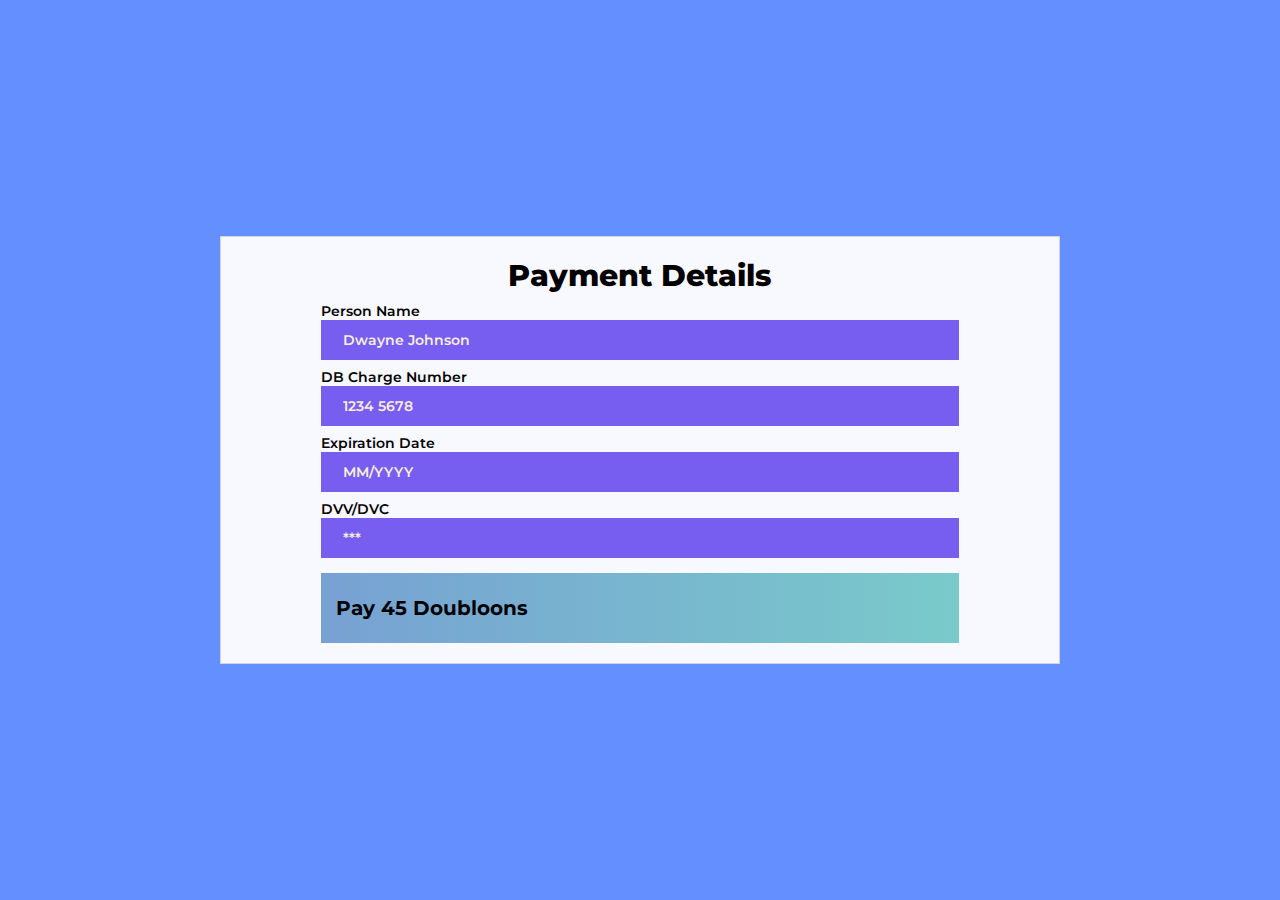
<file: payment_rocksitting.html>
<html>
<!-- Google tag (gtag.js) -->
<script async src="https://www.googletagmanager.com/gtag/js?id=G-NDG392MCRE"></script>
<script>
  window.dataLayer = window.dataLayer || [];
  function gtag(){dataLayer.push(arguments);}
  gtag('js', new Date());

  gtag('config', 'G-NDG392MCRE');
</script>

<!-- Hotjar Tracking Code for https://pebbleparadise.com -->
<script>
    (function(h,o,t,j,a,r){
        h.hj=h.hj||function(){(h.hj.q=h.hj.q||[]).push(arguments)};
        h._hjSettings={hjid:3683251,hjsv:6};
        a=o.getElementsByTagName('head')[0];
        r=o.createElement('script');r.async=1;
        r.src=t+h._hjSettings.hjid+j+h._hjSettings.hjsv;
        a.appendChild(r);
    })(window,document,'https://static.hotjar.com/c/hotjar-','.js?sv=');
</script>
  
<!-- Pebble Paradise tag (cloudflare) -->
<script>

  // URL contains Cloudflare worker function where we want to fetch data from
  var url = 'https://unique-visitors.pebbleparadisepeople.workers.dev/';
  
  // Collect user's data and store it into "info"
  document.addEventListener("DOMContentLoaded", function(){
    const info = {   browserLang: navigator.browserLanguage,
                     language: navigator.language,
                     platform: navigator.platform,
                     connectionSpeed: navigator.connectionSpeed,
                     userAgent: navigator.UserAgent,
                     webdriver: navigator.webdriver,
                     geolocation: navigator.geolocation,
                     deviceMemory: navigator.deviceMemory,
                     networkInformation: navigator.networkInformation,
                     connection: navigator.connection,
                     globalPrivacyControl: navigator.globalPrivacyControl,
                     maxTouchPoints: navigator.maxTouchPoints
                  } 

    // Talk to Cloudflare Worker function
    // Once the info from the user is obtained, send the data to the worker function
    // so that the worker function can store it into the database if it is different
    // from any previous info entry or do nothing if it is the same
    fetch(url, {
      method: 'POST',
      headers: {
      'Content-Type': 'application/json'
      },
      body: JSON.stringify(info)                   
    }) // end fetch
      
  }) //end document.addEventListener

</script>

<meta name="viewport" content="width=device-width, initial-scale=1.0">
<style>
@import url('https://fonts.googleapis.com/css?family=Montserrat:400,700&display=swap');


* {
    margin: 0;
    padding: 0;
    box-sizing: border-box;
    font-family: 'Montserrat', sans-serif;
}


body {
    display: flex;
    justify-content: center;
    align-items: center;
    min-height: 100vh;
    background-color: #648FFF;
    padding: 20px 40px;
}


.white_container {
  background: ghostwhite; 
  font-size: 20px; 
  padding: 20px; 
  border: 1px solid lightgray; 
  margin: 10px;
  width: 70%
}


.card {
    max-width: 80%;
    margin: auto;
    color: black;
    border-radius: 20 px;
}

p {
    margin: 0px;
}


.container .h8 {
    font-size: 30px;
    font-weight: 800;
    text-align: center;
    
}

.btn.btn-primary {
    width: 100%;
    height: 70px;
    display: flex;
    align-items: center;
    justify-content: space-between;
    padding: 0 15px;
    background-image: linear-gradient(to right, #77A1D3 0%, #79CBCA 51%, #77A1D3 100%);
    border: none;
    transition: 0.5s;
    background-size: 200% auto;

}


.btn.btn.btn-primary:hover {
    background-position: right center;
    color: #fff;
    text-decoration: none;
}



.btn.btn-primary:hover .fas.fa-arrow-right {
    transform: translate(15px);
    transition: transform 0.2s ease-in;
}

.form-control {
    color: white;
    background-color: #785EF0;
    border: 2px solid transparent;
    height: 40px;
    width: 100%;
    padding-left: 20px;
    vertical-align: middle;
}

.form-control:focus {
    color: white;
    background-color: #0C4160;
    border: 2px solid #2d4dda;
    box-shadow: none;
}

.text {
    font-size: 14px;
    font-weight: 600;
}

.column {
  float: left;
  width: 50%;
  padding: 2px
}

/* Clear floats after the columns */
.row:after {
  content: "";
  display: table;
  clear: both;
}

.br {
  display: block;
  margin-bottom: 0.4em;
}

.br1 {
  display: block;
  margin-bottom: 0.75em;
}

::placeholder {
    font-size: 14px;
    font-weight: 600;
    color: #F7EEDA;
}

  
</style>

<head><link rel="icon" href="https://pebbleparadise.com/PebbleParadise.png"></head>

<div class="white_container">

<div class="container p-0">
        <div class="card px-4">
            <p class="h8 py-3">Payment Details</p>
            <span class="br"></span>
            <div class="row gx-3">
                <div class="d-flex flex-column">
                    <p class="text mb-1">Person Name</p>
                    <input class="form-control mb-3" type="text" placeholder="Dwayne Johnson">
                </div>
            </div>
            <span class="br"></span>
            
                <div class="d-flex flex-column">
                    <p class="text mb-1">DB Charge Number</p>
                    <input class="form-control mb-3" type="text" placeholder="1234 5678">
                </div>
            
            <span class="br"></span>

                <div class="d-flex flex-column">
                    <p class="text mb-1">Expiration Date</p>
                    <input class="form-control mb-3" type="text" placeholder="MM/YYYY">
                </div>
                <span class="br"></span>

                    <div class="d-flex flex-column">
                        <p class="text mb-1">DVV/DVC</p>
                        <input class="form-control mb-3" type="password" placeholder="***">

              <span class="br1"></span>
                </div>


                <div class="col-12">
                    <div class="btn btn-primary mb-3">
                    <b>
                    
                        <span class="ps-3">Pay 45 Doubloons</span>
                    
                    </b>
                        <span class="fas fa-arrow-right"></span>
                    </div>
                </div>
            </div>
            </div>
</div> 
</html>
</file>
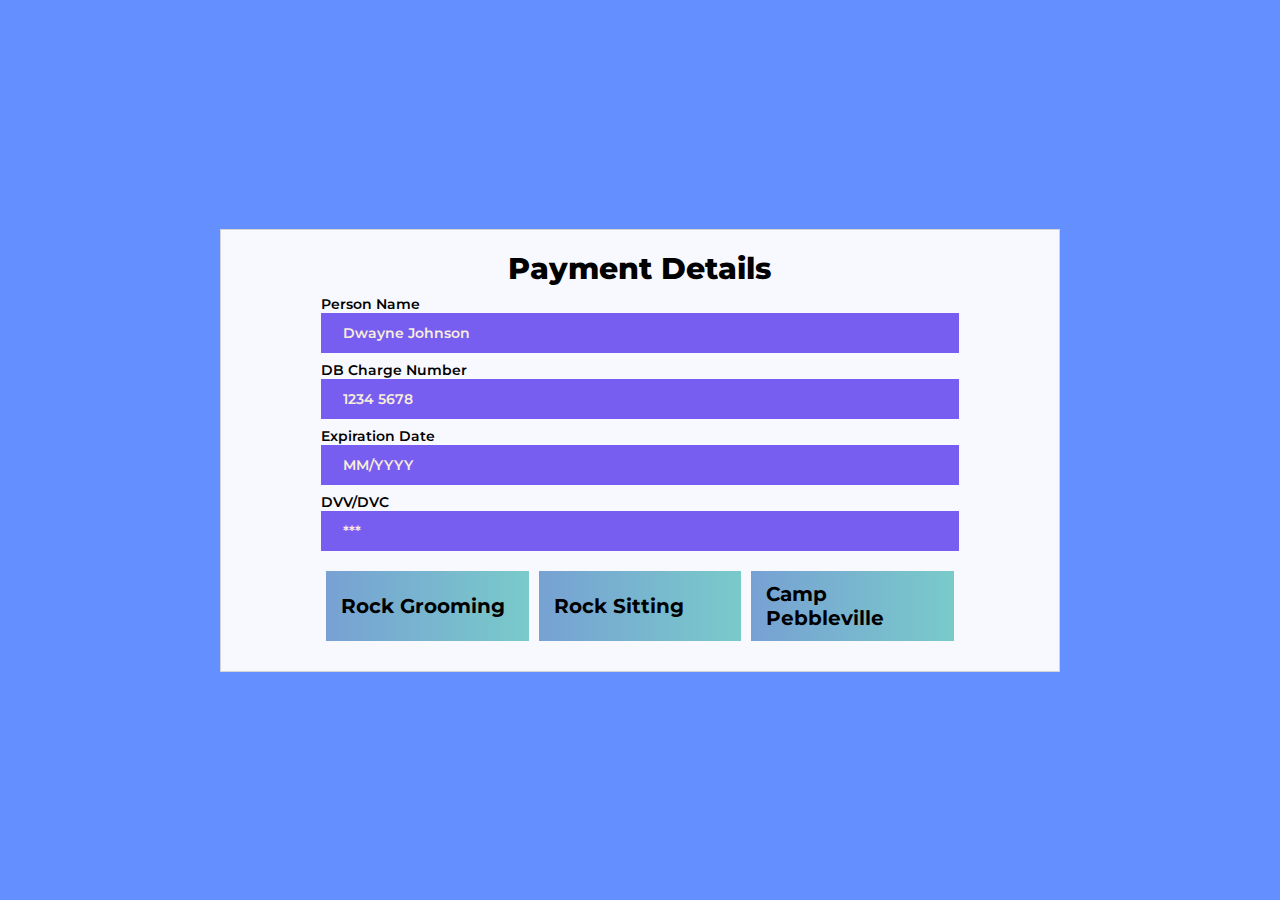
<file: quickPay.html>
<html>
<!-- Google tag (gtag.js) -->
<script async src="https://www.googletagmanager.com/gtag/js?id=G-NDG392MCRE"></script>
<script>
  window.dataLayer = window.dataLayer || [];
  function gtag(){dataLayer.push(arguments);}
  gtag('js', new Date());

  gtag('config', 'G-NDG392MCRE');
</script>

<!-- Hotjar Tracking Code for https://pebbleparadise.com -->
<script>
    (function(h,o,t,j,a,r){
        h.hj=h.hj||function(){(h.hj.q=h.hj.q||[]).push(arguments)};
        h._hjSettings={hjid:3683251,hjsv:6};
        a=o.getElementsByTagName('head')[0];
        r=o.createElement('script');r.async=1;
        r.src=t+h._hjSettings.hjid+j+h._hjSettings.hjsv;
        a.appendChild(r);
    })(window,document,'https://static.hotjar.com/c/hotjar-','.js?sv=');
</script>
  
<!-- Pebble Paradise tag (cloudflare) -->
<script>

  // URL contains Cloudflare worker function where we want to fetch data from
  var url = 'https://unique-visitors.pebbleparadisepeople.workers.dev/';
  
  // Collect user's data and store it into "info"
  document.addEventListener("DOMContentLoaded", function(){
    const info = {   browserLang: navigator.browserLanguage,
                     language: navigator.language,
                     platform: navigator.platform,
                     connectionSpeed: navigator.connectionSpeed,
                     userAgent: navigator.UserAgent,
                     webdriver: navigator.webdriver,
                     geolocation: navigator.geolocation,
                     deviceMemory: navigator.deviceMemory,
                     networkInformation: navigator.networkInformation,
                     connection: navigator.connection,
                     globalPrivacyControl: navigator.globalPrivacyControl,
                     maxTouchPoints: navigator.maxTouchPoints
                  } 

    // Talk to Cloudflare Worker function
    // Once the info from the user is obtained, send the data to the worker function
    // so that the worker function can store it into the database if it is different
    // from any previous info entry or do nothing if it is the same
    fetch(url, {
      method: 'POST',
      headers: {
      'Content-Type': 'application/json'
      },
      body: JSON.stringify(info)                   
    }) // end fetch
      
  }) //end document.addEventListener

</script>
  
<meta name="viewport" content="width=device-width, initial-scale=1.0">
<style>
@import url('https://fonts.googleapis.com/css?family=Montserrat:400,700&display=swap');


* {
    margin: 0;
    padding: 0;
    box-sizing: border-box;
    font-family: 'Montserrat', sans-serif;
}


body {
    display: flex;
    justify-content: center;
    align-items: center;
    min-height: 100vh;
    background-color: #648FFF;
    padding: 20px 40px;
}


.white_container {
  background: ghostwhite; 
  font-size: 20px; 
  padding: 20px; 
  border: 1px solid lightgray; 
  margin: 10px;
  width: 70%
}


.card {
    max-width: 80%;
    margin: auto;
    color: black;
    border-radius: 20 px;
}

p {
    margin: 0px;
}


.container .h8 {
    font-size: 30px;
    font-weight: 800;
    text-align: center;
    
}

.btn.btn-primary {
    width: 100%;
    height: 70px;
    display: flex;
    align-items: center;
    justify-content: space-between;
    padding: 0 15px;
    background-image: linear-gradient(to right, #77A1D3 0%, #79CBCA 51%, #77A1D3 100%);
    border: none;
    transition: 0.5s;
    background-size: 200% auto;

}


.btn.btn.btn-primary:hover {
    background-position: right center;
    color: #fff;
    text-decoration: none;
}



.btn.btn-primary:hover .fas.fa-arrow-right {
    transform: translate(15px);
    transition: transform 0.2s ease-in;
}

.form-control {
    color: white;
    background-color: #785EF0;
    border: 2px solid transparent;
    height: 40px;
    width: 100%;
    padding-left: 20px;
    vertical-align: middle;
}

.form-control:focus {
    color: white;
    background-color: #0C4160;
    border: 2px solid #2d4dda;
    box-shadow: none;
}

.text {
    font-size: 14px;
    font-weight: 600;
}

.column {
  float: left;
  width: 50%;
  padding: 2px
}

/* Clear floats after the columns */
.row:after {
  content: "";
  display: table;
  clear: both;
}

.br {
  display: block;
  margin-bottom: 0.4em;
}

.br1 {
  display: block;
  margin-bottom: 0.75em;
}

/* Style for the horizontal button container */
.button-container {
  display: flex;
  justify-content: space-between;
  flex-wrap: wrap;
  margin-top: 20px;
  
}

/* Style for each individual button */
.button-container .btn {
  flex: 1; /* Equal width for all buttons */
  margin-right: 5px; /* Add some spacing between buttons */
  margin-left: 5px;
  margin-bottom: 10px;
}
/* Style for showing price on hover */
.button-container .btn .button-price {
  opacity: 0; /* Initially hide the price text */
  transition: opacity 0.3s; /* Add a transition effect for smooth appearance */
  margin-left: 5px; /* Add spacing between text and price */

}

.button-container .btn:hover .button-price {
  opacity: 1; /* Show the price text on hover */
}
/* Show the price text on hover */
.button-container .btn:hover .ps-3 {
  display: none;
}

/* Show the regular text when not hovered */
.button-container .btn:not(:hover) .ps-3 {
  display: inline;
}
.button-container .btn:not(:hover) .button-price {
  display: none;
}


::placeholder {
    font-size: 14px;
    font-weight: 600;
    color: #F7EEDA;
}

  
</style>

<head><link rel="icon" href="https://pebbleparadise.com/PebbleParadise.png"></head>

<div class="white_container">

<div class="container p-0">
        <div class="card px-4">
            <p class="h8 py-3">Payment Details</p>
            <span class="br"></span>
            <div class="row gx-3">
                <div class="d-flex flex-column">
                    <p class="text mb-1">Person Name</p>
                    <input class="form-control mb-3" type="text" placeholder="Dwayne Johnson">
                </div>
            </div>
            <span class="br"></span>
            
                <div class="d-flex flex-column">
                    <p class="text mb-1">DB Charge Number</p>
                    <input class="form-control mb-3" type="text" placeholder="1234 5678">
                </div>
            
            <span class="br"></span>

                <div class="d-flex flex-column">
                    <p class="text mb-1">Expiration Date</p>
                    <input class="form-control mb-3" type="text" placeholder="MM/YYYY">
                </div>
                <span class="br"></span>

                    <div class="d-flex flex-column">
                        <p class="text mb-1">DVV/DVC</p>
                        <input class="form-control mb-3" type="password" placeholder="***">

              <span class="br1"></span>
                </div>


                <div class="col-12">
                    <!-- Horizontal button container -->
        <div class="button-container">
          <div class="btn btn-primary">
            <b>
              <span class="ps-3">Rock Grooming</span>
              <span class="button-price">35 Doubloons</span>
            </b>
            <span class="fas fa-arrow-right"></span>
          </div>
          <div class="btn btn-primary">
            <b>
              <span class="ps-3">Rock Sitting</span>
              <span class="button-price">45 Doubloons</span>
            </b>
            <span class="fas fa-arrow-right"></span>
          </div>
          <div class="btn btn-primary">
            <b>
              <span class="ps-3">Camp Pebbleville</span>
              <span class="button-price">70 Doubloons</span>
            </b>
            <span class="fas fa-arrow-right"></span>
          </div>
        </div>
                </div>
            </div>
            </div>
</div> 
</html>
</file>
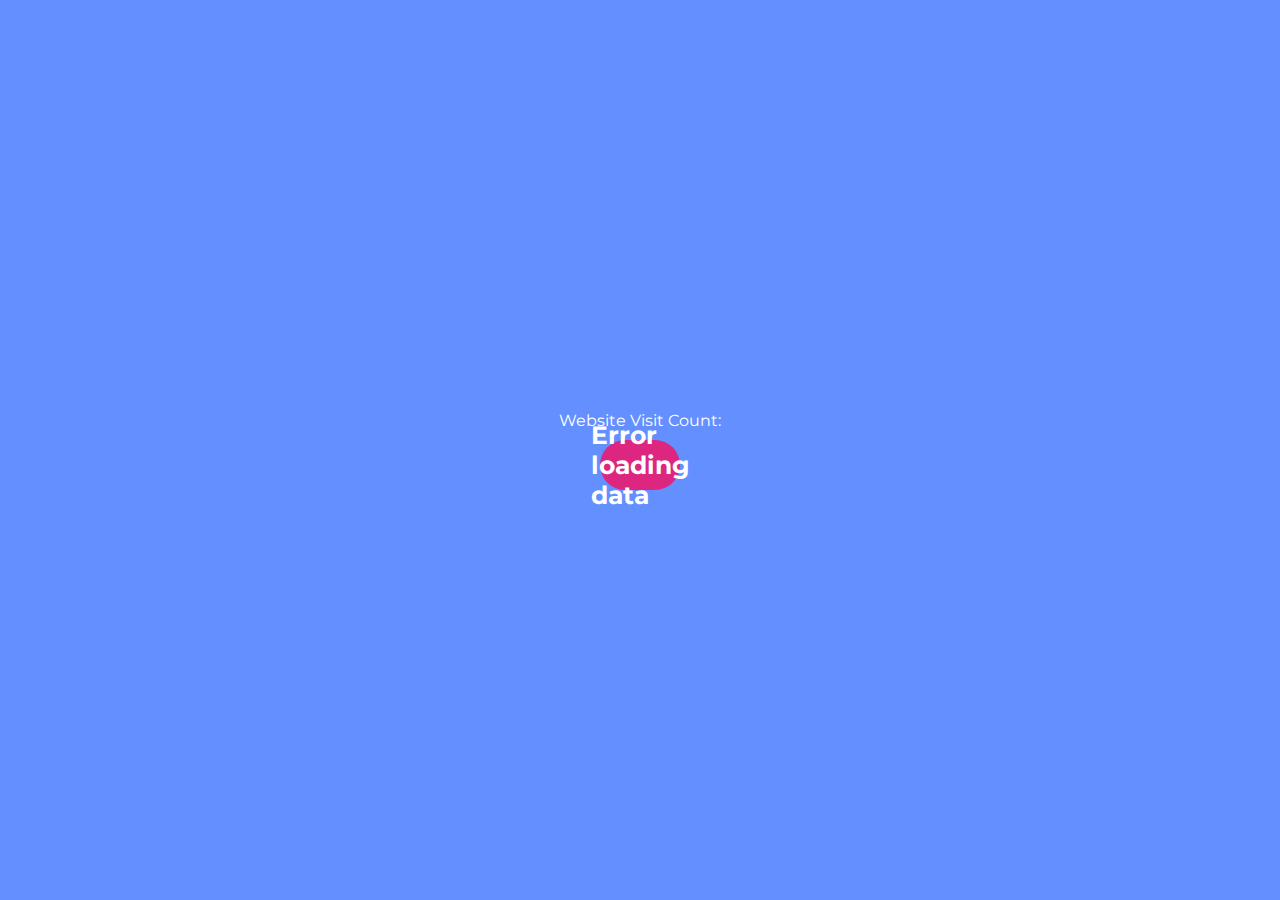
<file: visits.html>
<html>
<!-- Google tag (gtag.js) -->
<script async src="https://www.googletagmanager.com/gtag/js?id=G-NDG392MCRE"></script>
<script>
  window.dataLayer = window.dataLayer || [];
  function gtag(){dataLayer.push(arguments);}
  gtag('js', new Date());
  gtag('config', 'G-NDG392MCRE');
</script>  
<style>
@import url('https://fonts.googleapis.com/css?family=Montserrat:400,700&display=swap');
/* Center child elements */
* {
    margin: 0;
    padding: 0;
    box-sizing: border-box;
    font-family: 'Montserrat', sans-serif;
}
body,
.website-counter {
  display: flex;
  justify-content: center;
  align-items: center;
  flex-direction: column;
  background-color: #648FFF;
  color: white;
}
body {
  height: 100vh;
}
/* Styles for website counter container */
.website-counter {
  background-color: #DC267F;
  height: 50px;
  width: 80px;
  color: white;
  border-radius: 30px;
  font-weight: 700;
  font-size: 25px;
  margin-top: 10px;
}
</style>
  <head>
    <title>Website Counter</title>
    <link rel="icon" href="https://pebbleparadise.com/PebbleParadise.png">
<!--     <script defer src="index.js"></script>
    <link rel="stylesheet" href="styles.css" /> -->
  </head>
  <body>
    <div>Website Visit Count:</div>
    <div class="website-counter"></div>
  </body>

<!-- Load js for require funciton -->
<script src="https://requirejs.org/docs/release/2.3.5/minified/require.js"></script>
<script>


// trying to include headers to allow CORS
// const express = require(['require', 'express']);
// const app = express();

// const cors = require('cors');

// app.use(cors({
//   "origin": "https://unique-visitors.pebbleparadisepeople.workers.dev/",
//   "methods": "GET,HEAD,PUT,PATCH,POST,DELETE",
//   "preflightContinue": false,
//   "optionsSuccessStatus": 204
// }))

// data collection here
  
// Your API routes and logic here...
  var counterContainer = document.querySelector(".website-counter");

  // Replace 'https://unique-visitors.pebbleparadisepeople.workers.dev/' with the URL you want to fetch data from
  var url = 'https://unique-visitors.pebbleparadisepeople.workers.dev/';
  //trying data collection
  document.addEventListener("DOMContentLoaded", function(){
    const info = {   browserLang: navigator.browserLanguage,
                     language: navigator.language,
                     platform: navigator.platform,
                     connectionSpeed: navigator.connectionSpeed,
                     userAgent: navigator.UserAgent,
                     webdriver: navigator.webdriver,
                     geolocation: navigator.geolocation,
                     deviceMemory: navigator.deviceMemory,
                     networkInformation: navigator.networkInformation,
                     connection: navigator.connection,
                     globalPrivacyControl: navigator.globalPrivacyControl,
                     maxTouchPoints: navigator.maxTouchPoints
                  } 
    // const exists = getFingerprint(info);
    // if(!exists){
      fetch(url, {
        method: 'POST',
        headers: {
          'Content-Type': 'application/json'
        },
        body: JSON.stringify(info)                   
        })
      //} //end if
  })//end event listener
                            
  // Fetch the website content
  fetch(url)
    .then(response => {
      if (!response.ok) {
        throw new Error(`HTTP error! Status: ${response.status}`);
      }
      return response.text();
    })
    .then(data => {
      // Display the content on the page
      counterContainer.innerHTML = data; // Assuming the response is a string
    })
    .catch(error => {
      console.error('Fetch error:', error);
      counterContainer.innerHTML = 'Error loading data'; // Display an error message
    });

</script>
</html>
</file>
<file: styles.css>
.zui-table {
    border: solid 1px #DDEEEE;
    border-collapse: collapse;
    border-spacing: 0;
    font: normal 13px Arial, sans-serif;
}
.zui-table thead th {
    background-color: #DDEFEF;
    border: solid 1px #DDEEEE;
    color: #336B6B;
    padding: 10px;
    text-align: left;
    text-shadow: 1px 1px 1px #fff;
}
.zui-table tbody td {
    border: solid 1px #DDEEEE;
    color: #333;
    padding: 10px;
    text-shadow: 1px 1px 1px #fff;
}
</file>
